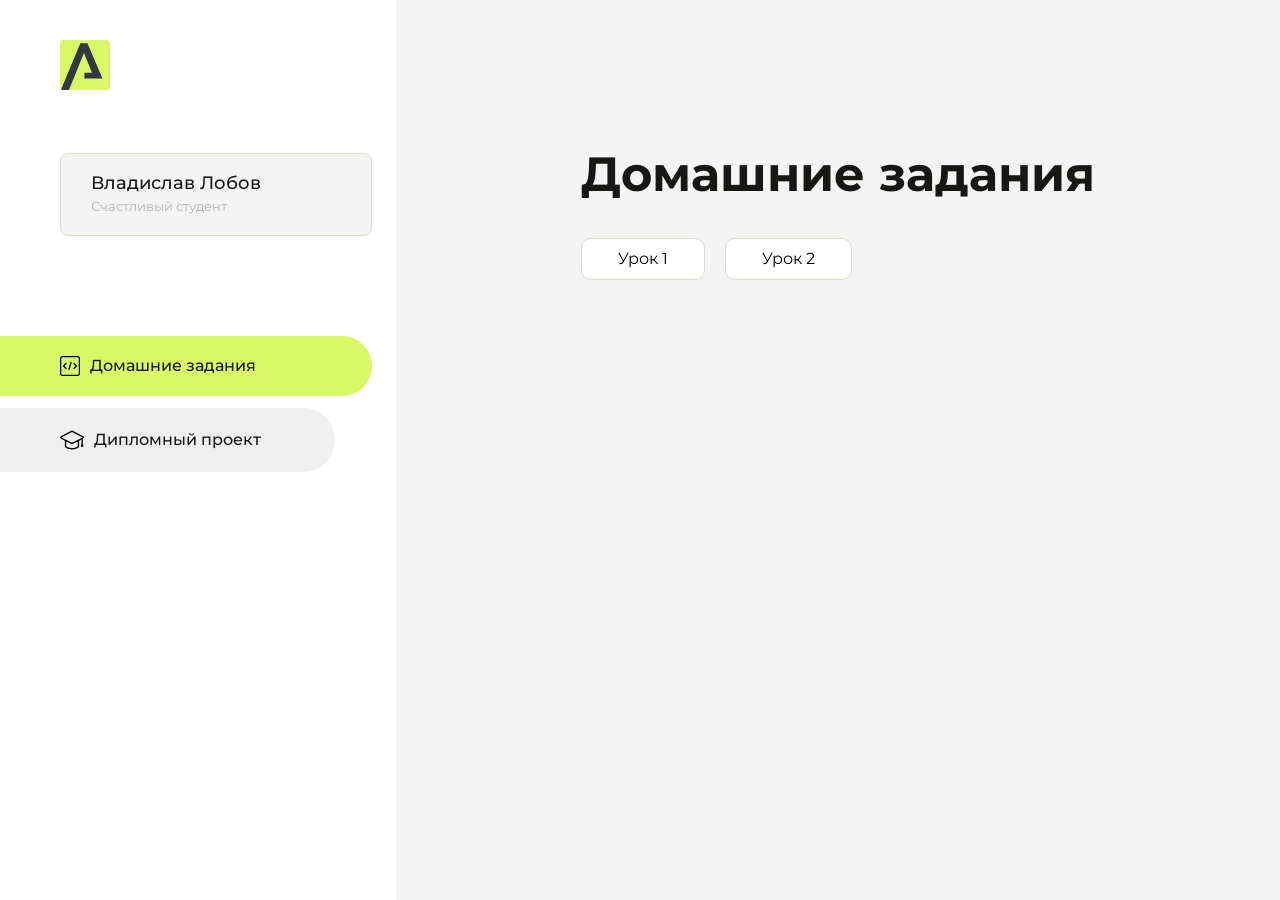
<file: index.html>
<!DOCTYPE html>
<html lang="en">
<head>
    <meta charset="UTF-8">
    <meta name="viewport" content="width=device-width, initial-scale=1.0">
    <title>Домашняя работа</title>
    <link rel="shortcut icon" href="src/logo.ico" type="image/x-icon">
    <link rel="preconnect" href="https://fonts.googleapis.com">
    <link rel="preconnect" href="https://fonts.gstatic.com" crossorigin>
    <link href="https://fonts.googleapis.com/css2?family=Montserrat:wght@400;500;700&family=Rubik:wght@500&display=swap"
          rel="stylesheet">
    <link rel="stylesheet" href="src/style.css">
</head>
<body id="body">
<div class="overlay" id="overlay"></div>
<div class="layout">
    <div class="burger" id="burger">
        <svg viewBox="0 0 24 24" fill="none" xmlns="http://www.w3.org/2000/svg">
            <g id="SVGRepo_bgCarrier" stroke-width="0"></g>
            <g id="SVGRepo_tracerCarrier" stroke-linecap="round" stroke-linejoin="round"></g>
            <g id="SVGRepo_iconCarrier">
                <path d="M4 18L20 18" stroke="#DAF765" stroke-width="2" stroke-linecap="round"></path>
                <path d="M4 12L20 12" stroke="#DAF765" stroke-width="2" stroke-linecap="round"></path>
                <path d="M4 6L20 6" stroke="#DAF765" stroke-width="2" stroke-linecap="round"></path>
            </g>
        </svg>
    </div>
    <aside class="sidebar" id="sidebar">
        <div class="sidebar__inner">
            <div class="logo">
                <svg width="50" height="50" viewBox="0 0 50 50" fill="none" xmlns="http://www.w3.org/2000/svg">
                    <g clip-path="url(#clip0_513_74730)">
                        <path d="M46.17 -0.257004H3.83C1.57281 -0.257004 -0.257 1.57281 -0.257 3.83V46.17C-0.257 48.4272 1.57281 50.257 3.83 50.257H46.17C48.4272 50.257 50.257 48.4272 50.257 46.17V3.83C50.257 1.57281 48.4272 -0.257004 46.17 -0.257004Z"
                              fill="#DAF765"/>
                        <path d="M24.375 38.4H42.461L27.441 3.1585H20.4355C20.4355 3.1585 6.7895 35.881 1.1945 49.294C2.015 50.0275 3.0945 50.257 3.6945 50.257H8.8445L23.954 13.07L32.0465 32.8285H24.375V38.4Z"
                              fill="#323843"/>
                    </g>
                    <defs>
                        <clipPath id="clip0_513_74730">
                            <rect width="50" height="50" fill="white"/>
                        </clipPath>
                    </defs>
                </svg>
            </div>
            <div class="sidebar__user">
                <div class="sidebar__name">Владислав Лобов</div>
                <div class="sidebar__text">Счастливый студент</div>
            </div>
            <div class="sidebar__tabs">
                <div class="sidebar__item">
                    <button class="sidebar__button active" id="tasks">
                        <svg xmlns="http://www.w3.org/2000/svg" width="20" height="20" viewBox="0 0 20 20" fill="none">
                            <g clip-path="url(#clip0_704_74543)">
                                <path d="M17.7083 20H2.29167C1.0275 20 0 18.9725 0 17.7083V2.29167C0 1.0275 1.0275 0 2.29167 0H17.7083C18.9725 0 20 1.0275 20 2.29167V17.7083C20 18.9725 18.9725 20 17.7083 20ZM2.29167 1.25C1.7175 1.25 1.25 1.7175 1.25 2.29167V17.7083C1.25 18.2825 1.7175 18.75 2.29167 18.75H17.7083C18.2825 18.75 18.75 18.2825 18.75 17.7083V2.29167C18.75 1.7175 18.2825 1.25 17.7083 1.25H2.29167Z"
                                      fill="black"/>
                                <path d="M6.04167 13.125C5.88167 13.125 5.72167 13.0642 5.6 12.9417L3.1 10.4417C2.85583 10.1975 2.85583 9.80167 3.1 9.5575L5.6 7.0575C5.84417 6.81333 6.24 6.81333 6.48417 7.0575C6.72833 7.30167 6.72833 7.6975 6.48417 7.94167L4.42583 10L6.48417 12.0583C6.72833 12.3025 6.72833 12.6983 6.48417 12.9425C6.36167 13.0642 6.20167 13.125 6.04167 13.125Z"
                                      fill="black"/>
                                <path d="M8.95833 14.1667C8.9 14.1667 8.84 14.1583 8.78167 14.1417C8.45083 14.0442 8.26083 13.6967 8.35833 13.3658L10.4417 6.28251C10.5392 5.95084 10.8892 5.76417 11.2175 5.85917C11.5483 5.95667 11.7383 6.30417 11.6408 6.63501L9.5575 13.7183C9.47833 13.9908 9.22833 14.1667 8.95833 14.1667Z"
                                      fill="black"/>
                                <path d="M13.9583 13.125C13.7983 13.125 13.6383 13.0642 13.5167 12.9417C13.2725 12.6975 13.2725 12.3017 13.5167 12.0575L15.575 9.99916L13.5167 7.94083C13.2725 7.69666 13.2725 7.30083 13.5167 7.05666C13.7608 6.81249 14.1567 6.81249 14.4008 7.05666L16.9008 9.55666C17.145 9.80083 17.145 10.1967 16.9008 10.4408L14.4008 12.9408C14.2783 13.0642 14.1183 13.125 13.9583 13.125Z"
                                      fill="black"/>
                            </g>
                            <defs>
                                <clipPath id="clip0_704_74543">
                                    <rect width="20" height="20" fill="white"/>
                                </clipPath>
                            </defs>
                        </svg>
                        <span>Домашние задания</span></button>
                </div>
                <div class="sidebar__item">
                    <button class="sidebar__button" id="diplom">
                        <svg xmlns="http://www.w3.org/2000/svg" width="24" height="24" viewBox="0 0 24 24" fill="none">
                            <g clip-path="url(#clip0_704_74553)">
                                <path d="M23.2628 10.5971C23.7176 10.365 24 9.90375 24 9.39337C24 8.883 23.7176 8.42175 23.2628 8.18962L12.6135 2.75362C12.2291 2.55824 11.7705 2.55787 11.3854 2.75399L0.736875 8.19C0.282375 8.42175 0 8.883 0 9.39337C0 9.90375 0.282375 10.365 0.736875 10.5971L4.89038 12.7177V18.2074C4.89038 19.8154 8.412 21.393 12 21.393C15.5884 21.393 19.1096 19.815 19.1096 18.2074V12.7174L21.4609 11.517V15.8017L20.901 17.2305C20.7409 17.6389 20.7934 18.0994 21.0405 18.4616C21.2876 18.8246 21.6979 19.041 22.1366 19.041C22.5754 19.041 22.9852 18.8246 23.2324 18.462C23.4795 18.099 23.532 17.6385 23.3719 17.2301L22.8124 15.8021V10.827L23.2628 10.5971ZM17.7623 18.1721C17.6198 18.6375 15.3491 20.0419 12 20.0419C8.65088 20.0419 6.38025 18.6375 6.2415 18.2074V12.3037L6.23887 12.3019C6.23812 12.057 6.1065 11.8207 5.87325 11.7019L1.3515 9.39337L12 3.95737L22.6489 9.39337L12 14.8294L5.87325 11.7019C5.54063 11.5331 4.6695 11.6674 4.5 12C4.33012 12.3322 4.55813 12.5479 4.89038 12.7177L11.3857 16.0331C11.5781 16.1314 11.7889 16.1805 12 16.1805C12.2107 16.1805 12.4222 16.1314 12.6146 16.0331L17.7593 13.407L17.7623 18.1721Z"
                                      fill="black"/>
                            </g>
                            <defs>
                                <clipPath id="clip0_704_74553">
                                    <rect width="24" height="24" fill="white"/>
                                </clipPath>
                            </defs>
                        </svg>
                        <span>Дипломный проект</span></button>
                </div>
            </div>
        </div>

    </aside>
    <div class="content">
        <div class="container">
            <div class="content__block" id="tasksBlock">
                <div class="content__title">Домашние задания</div>
                <ul class="content__list">
                    <li class="content__list-item">
                        <a href="testserv/index.html">Урок 1</a>
                    </li>
                    <li class="content__list-item">
                        <a href="f">Урок 2</a>
                    </li>
                </ul>
            </div>
            <div class="content__block hidden" id="diplomBlock">
                <div class="content__title">Дипломный проект</div>
                <div class="content__list-diplom">
                    <a href="ПАПКА-С-НОМЕРОМ-УРОКА">Ссылка на ДЗ</a>
                </div>
                <div class="content__decor">
                    <div class="content__decor-text">Давай проверим, чему ты научился!</div>
                    <div class="content__decor-img">
                        <img src="src/decor.png" alt="decor">
                    </div>
                </div>
            </div>
        </div>
    </div>
</div>
<script src="src/index.js"></script>
</body>
</html>
</file>
<file: src/style.css>
*{padding: 0;margin: 0;border: 0;}
*,*:before,*:after{-webkit-box-sizing: border-box;box-sizing: border-box;}
:focus,:active{outline: none;}
a:focus,a:active{outline: none;}
nav,footer,header,aside{display: block;}
html,body{
    height:100%;width:100%;
    font-size:100%;line-height:1;-ms-text-size-adjust:100%;-moz-text-size-adjust:100%;-webkit-text-size-adjust:100%;}
input,button,textarea{font-family:inherit;}
input::-ms-clear{display: none;}
button{cursor: pointer;}
button::-moz-focus-inner{padding:0;border:0;}
a,a:visited{text-decoration: none;}
a:hover{text-decoration: none;}
ul li{list-style: none;}
img{vertical-align: top;}
h1,h2,h3,h4,h5,h6{font-size:inherit;font-weight: inherit;}
a{color:inherit;}



body {
    font-family: "Montserrat",SansSerif;
    color: black;
}

body.overflow {
    overflow: hidden;
}



.layout {
    display: -webkit-box;
    display: -ms-flexbox;
    display: flex;
    min-height: 100vh;
}

.sidebar {
    padding: 40px 24px 40px 0;
    -ms-flex-negative: 0;
    flex-shrink: 0;
    background-color: white;
}



.content {
    -webkit-box-flex: 1;
    -ms-flex-positive: 1;
    flex-grow: 1;
    background-color: #F4F4F4;
}

.container {
    display: -webkit-box;
    display: -ms-flexbox;
    display: flex;
    -webkit-box-orient: vertical;
    -webkit-box-direction: normal;
    -ms-flex-direction: column;
    flex-direction: column;
    -webkit-box-pack: center;
    -ms-flex-pack: center;
    justify-content: center;
    -webkit-box-align: center;
    -ms-flex-align: center;
    align-items: center;
    padding: 150px 60px 80px 60px;
}


.logo {
    margin-left: 60px;
    margin-bottom: 60px;
}

.sidebar__user {
    background-color: #F4F4F4;
    padding: 20px 30px;
    margin-left: 60px;
    margin-bottom: 100px;
    border-radius: 8px;
    border: 1px solid #DADEC9;
}

.sidebar__name {
    color:#161814;
    font-size: 18px;
    font-weight: 500;
    margin-bottom: 6px;
}

.sidebar__text {
    color: #AFB1A7;
    font-size: 13px;
    font-weight: 400;
    line-height: 130%; /* 16.9px */
}

.sidebar__item {
    width: 372px;
}

.sidebar__button {
    display: -webkit-box;
    display: -ms-flexbox;
    display: flex;
    -webkit-box-align: center;
    -ms-flex-align: center;
    align-items: center;
    gap: 10px;
    padding: 20px 60px;
    margin-bottom: 12px;
    border-radius: 0px 100px 100px 0px;
    -webkit-transition: all .5s;
    -o-transition: all .5s;
    transition: all .5s;
    cursor: pointer;
    width: 90%;
    color:#161814;
    font-size: 16px;
    font-weight: 500;
}

.sidebar__button.active , .sidebar__button:hover {
    width: 100%;
    background-color: #DAF765;
}


.content__title {
    color: #161814;
    font-size: 48px;
    font-weight: 700;
    margin-bottom: 40px;
}

.content__list {
    display: -webkit-box;
    display: -ms-flexbox;
    display: flex;
    -webkit-box-align: center;
    -ms-flex-align: center;
    align-items: center;
    -ms-flex-wrap: wrap;
    flex-wrap: wrap;
    gap: 20px;
}



.content__list-item  {
    cursor: pointer;
    padding: 12px 18px;
    background-color: #fff;
    border-radius: 10px;
    border: 1px solid #DADEC9;
    -webkit-transition: all .3s;
    -o-transition: all .3s;
    transition: all .3s;
}

.content__list-item:hover,.content__list-diplom:hover {
    background-color: #AFB1A7;
}

li a {
    padding: 12px 18px;

}


.content__list-diplom {
    -webkit-transition: all .3s;
    -o-transition: all .3s;
    transition: all .3s;
    display: inline-block;
    padding: 12px 18px;
    background-color: #fff;
    border-radius: 10px;
    border: 1px solid #DADEC9;
}

.content__decor {
    display: -webkit-box;
    display: -ms-flexbox;
    display: flex;
    -webkit-box-align: center;
    -ms-flex-align: center;
    align-items: center;
}

.content__decor-text {
    color:#BEDD44;
    font-size: 36px;
    font-weight: 700;
    line-height: 110%; /* 39.6px */
}

.content__block {
    max-width: 1200px;
}

.content__block.hidden {
    display: none;
}

.content__decor-img img{
    width: 100%;
}

.burger {
    display: none;
    padding: 5px;
    position: fixed;
    top: 3%;
    right: 7%;
    width: 40px;
    height: 40px;
    background-color: #161814;
    border-radius: 50%;
    z-index: 10;
    border: 1px solid #DAF765;
}

@media (max-width: 768px) {
    .burger {
        display: block;
    }

    .sidebar {
        -webkit-transition: all .3s;
        -o-transition: all .3s;
        transition: all .3s;
        -webkit-transform: translateX(-100%);
        -ms-transform: translateX(-100%);
        transform: translateX(-100%);
        position: fixed;
        top: 0;
        left: 0;
        bottom: 0;
        z-index: 5;
    }

    .sidebar.show {
        -webkit-transform: translateX(0%);
        -ms-transform: translateX(0%);
        transform: translateX(0%);
    }

    .overlay {
        opacity: 0;
        pointer-events: none;
        -webkit-transition: all .3s;
        -o-transition: all .3s;
        transition: all .3s;
        position: absolute;
        top: 0;
        right: 0;
        left: 0;
        bottom: 0;
        z-index: 3;
        background-color: #000000e0;
    }

    .overlay.show {
        opacity: 1;
        pointer-events: all;
    }

    .container {
        padding: 40px 20px;
        min-height: 100%;
    }

    .content__decor {
        margin-top: 20px;
        -webkit-box-orient: vertical;
        -webkit-box-direction: normal;
        -ms-flex-direction: column;
        flex-direction: column;
    }
}

@media (max-width: 400px) {
    .sidebar__user {
        margin-left: 0;
    }
}
</file>
